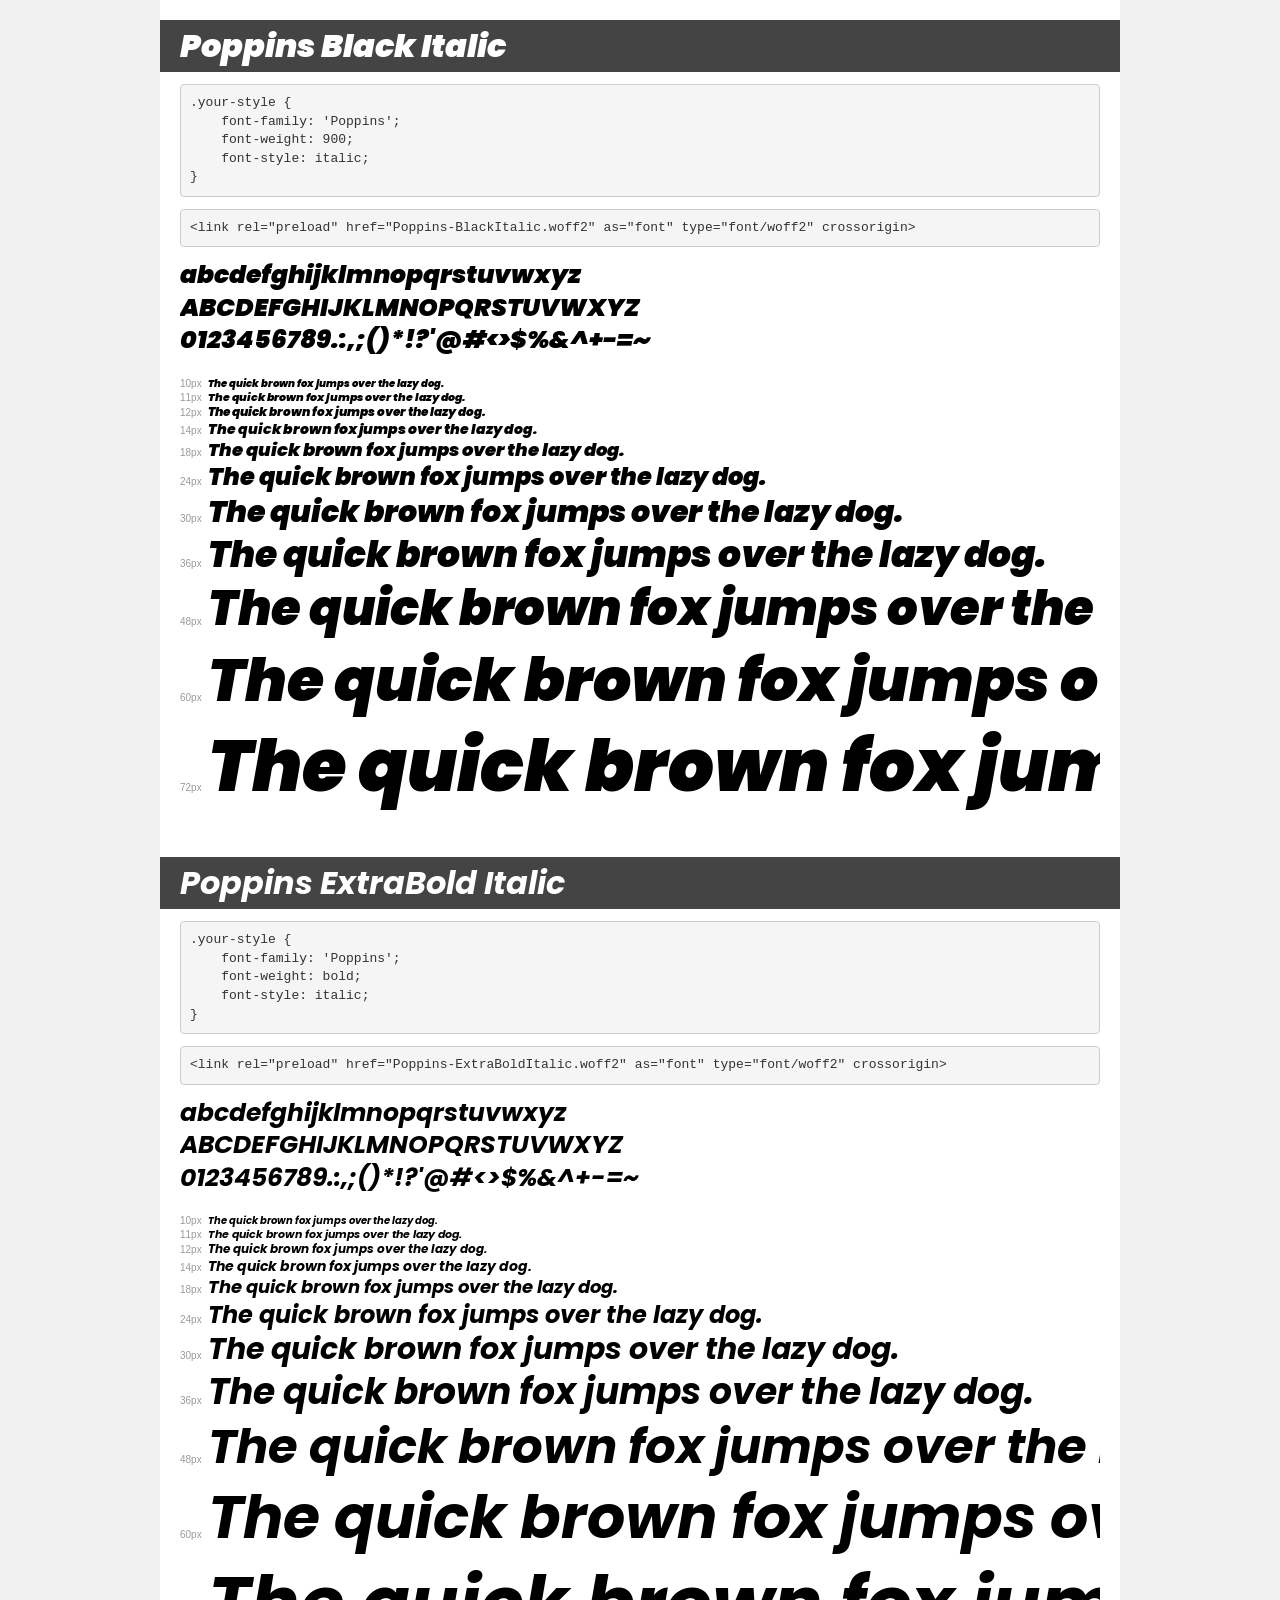
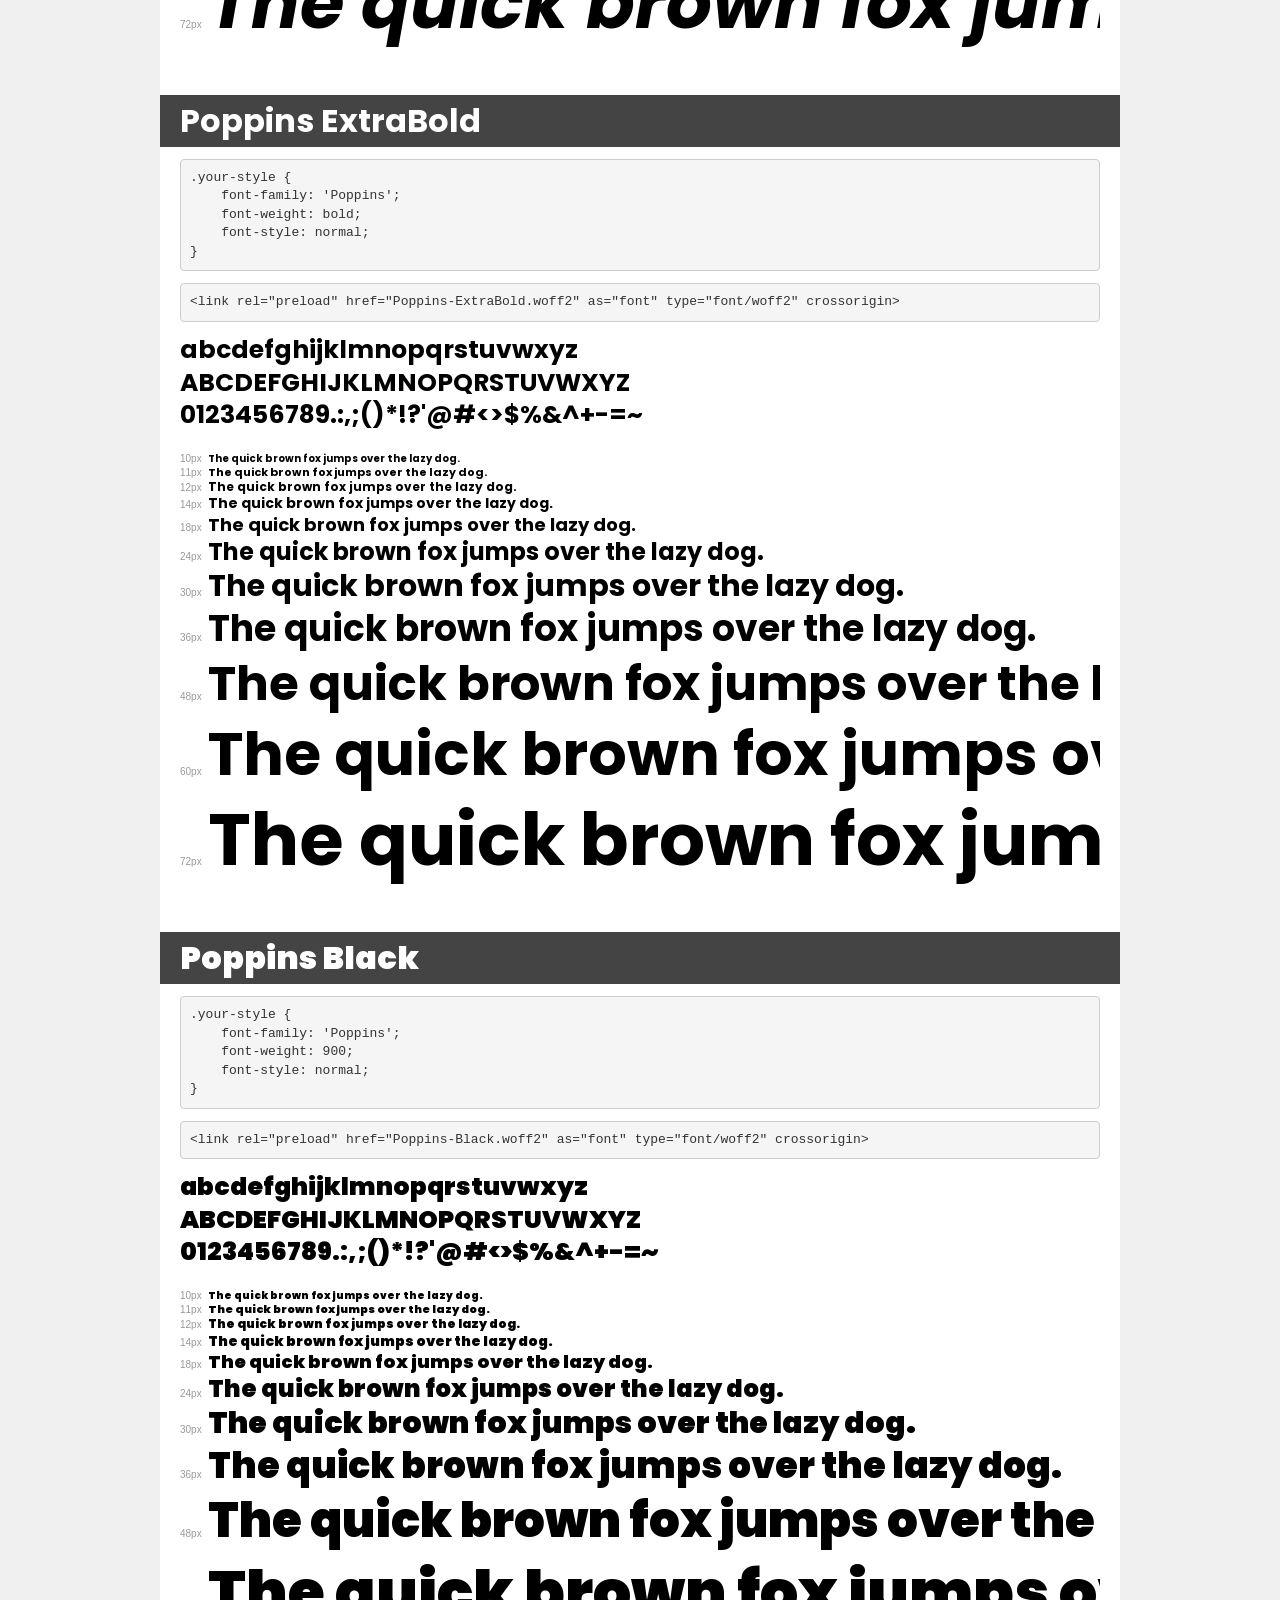
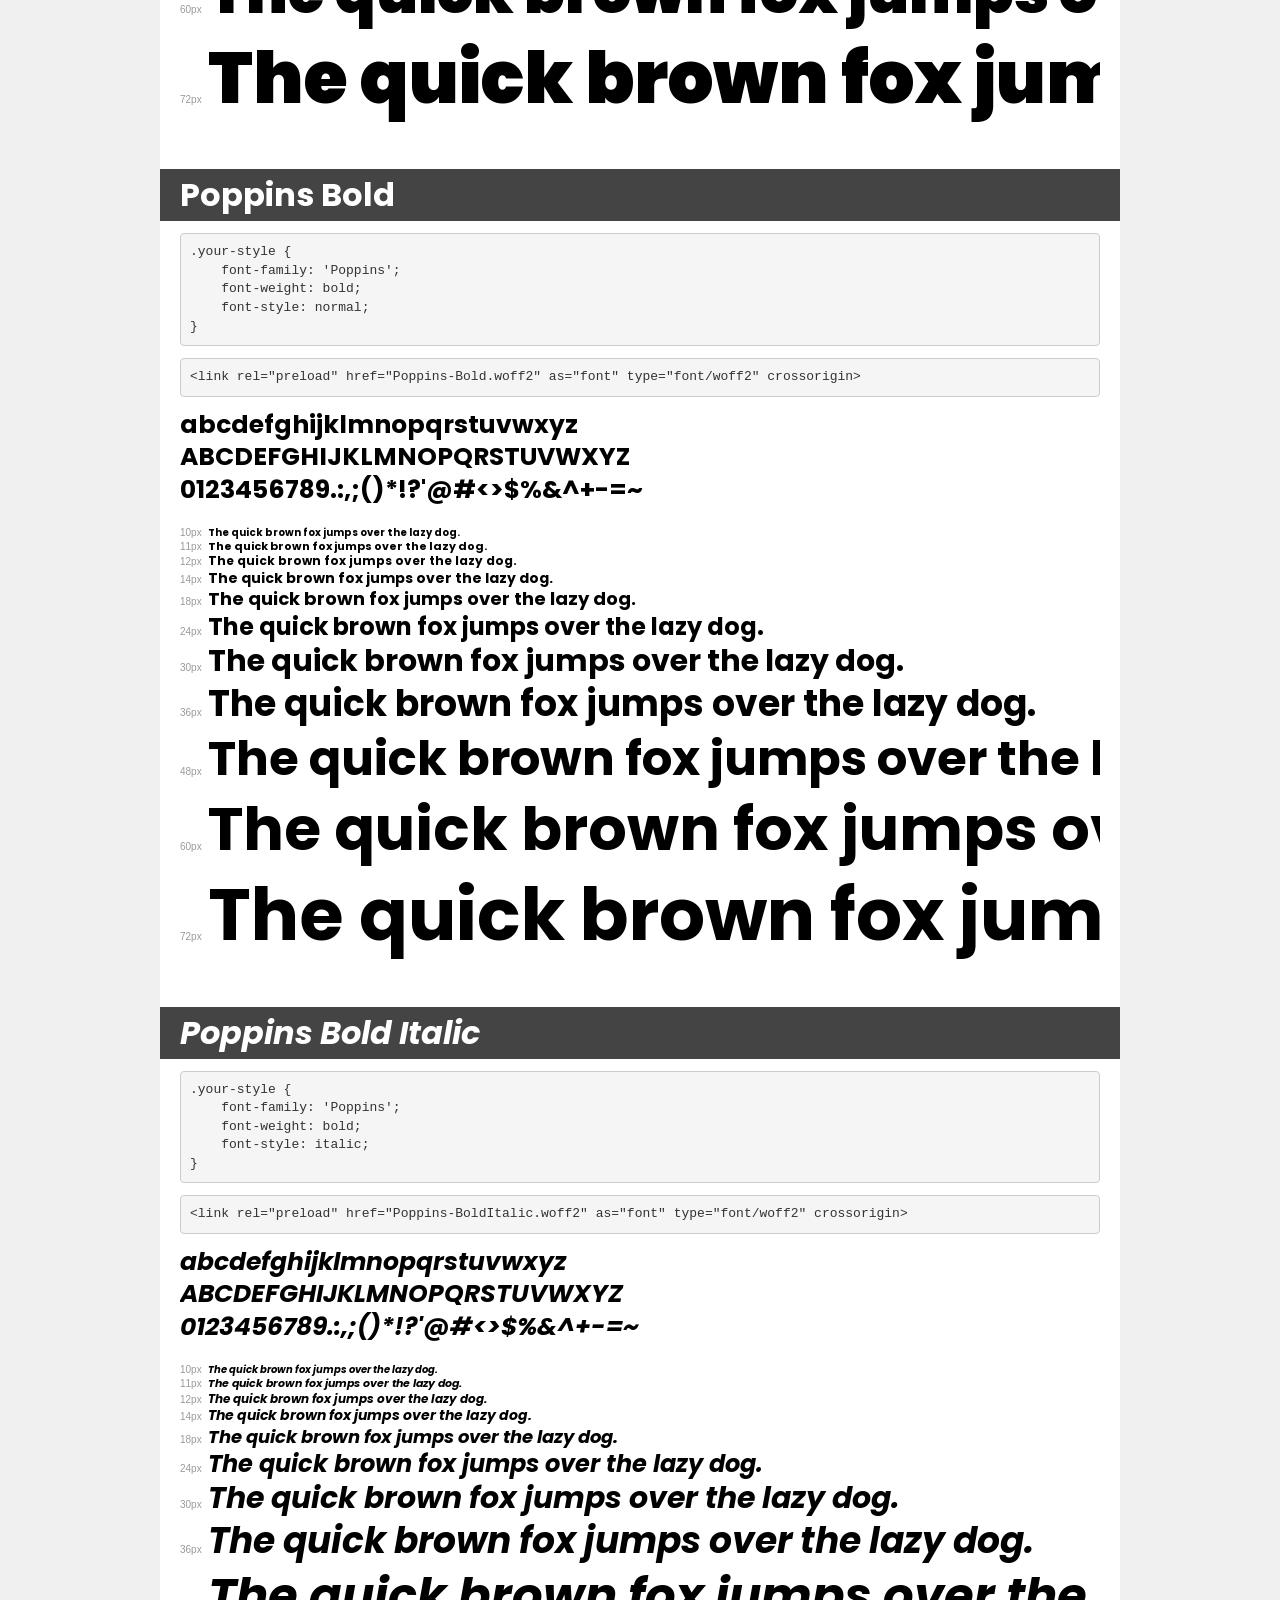
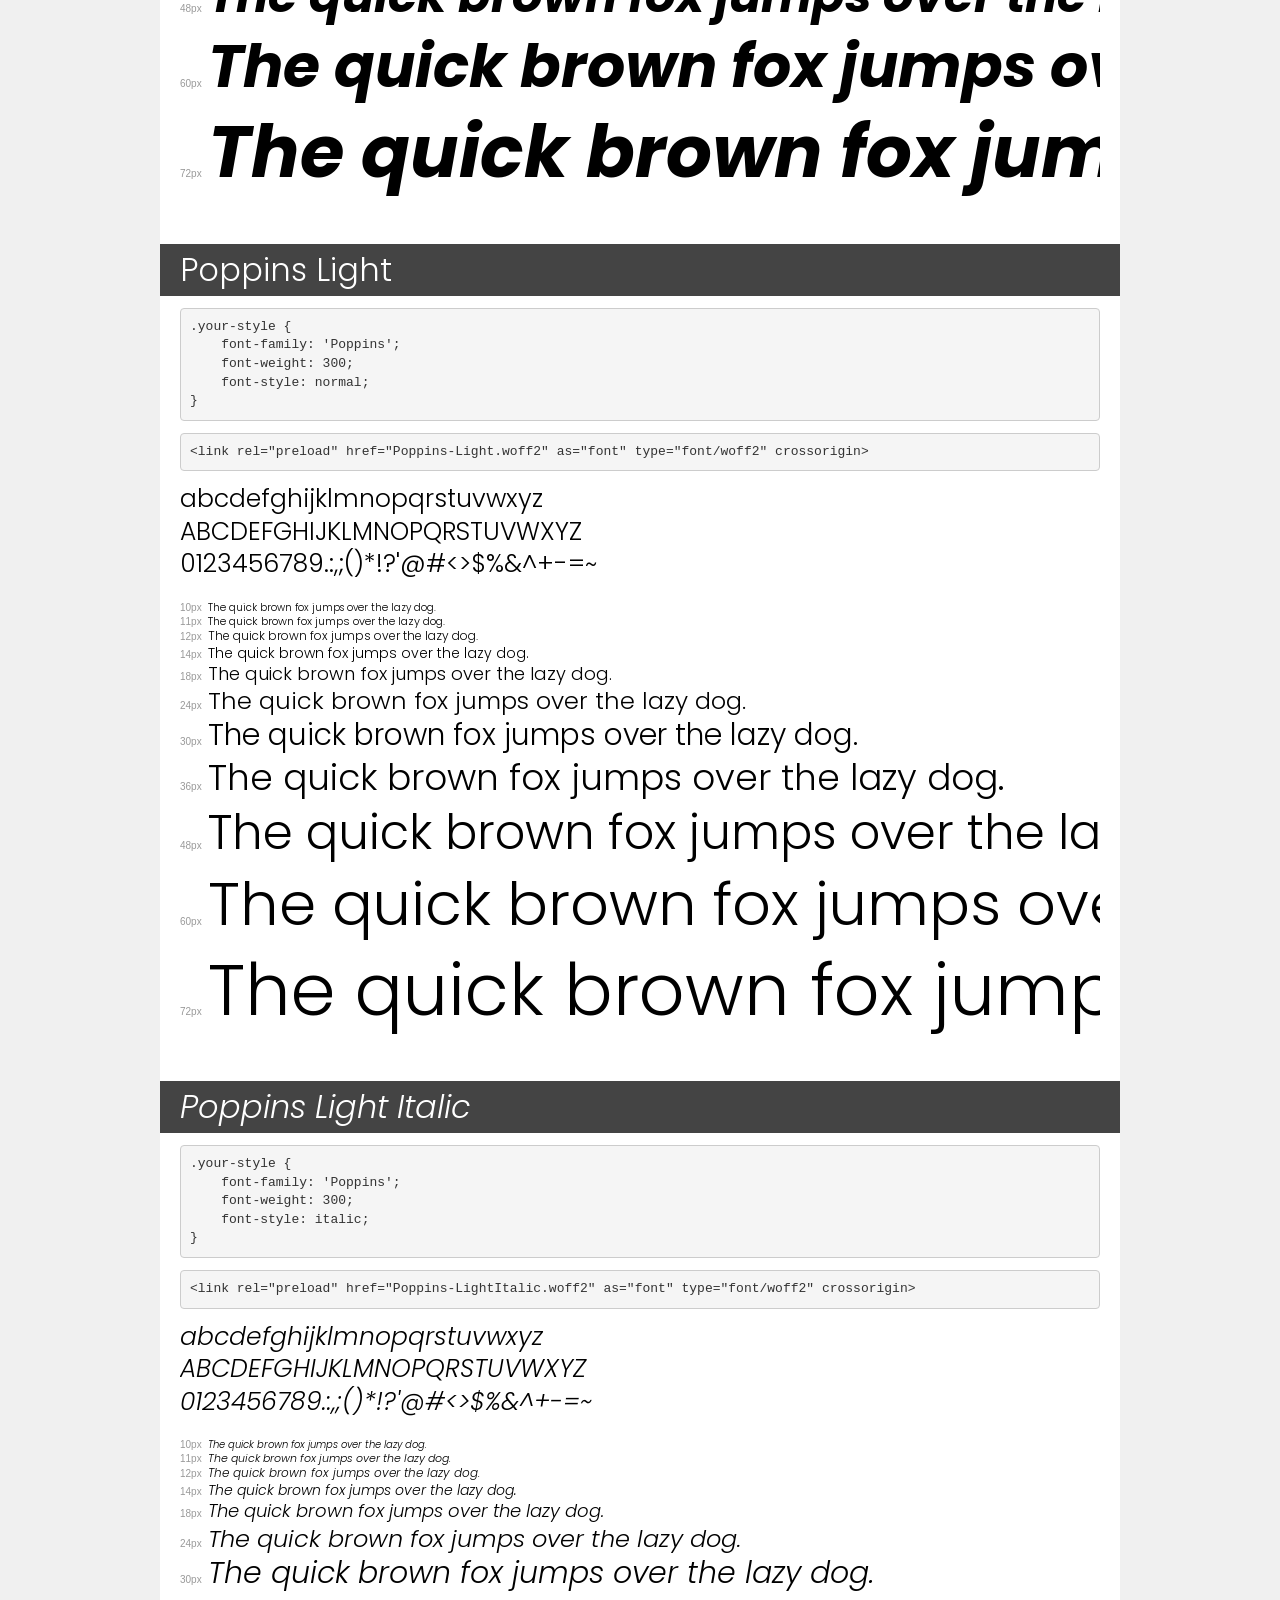
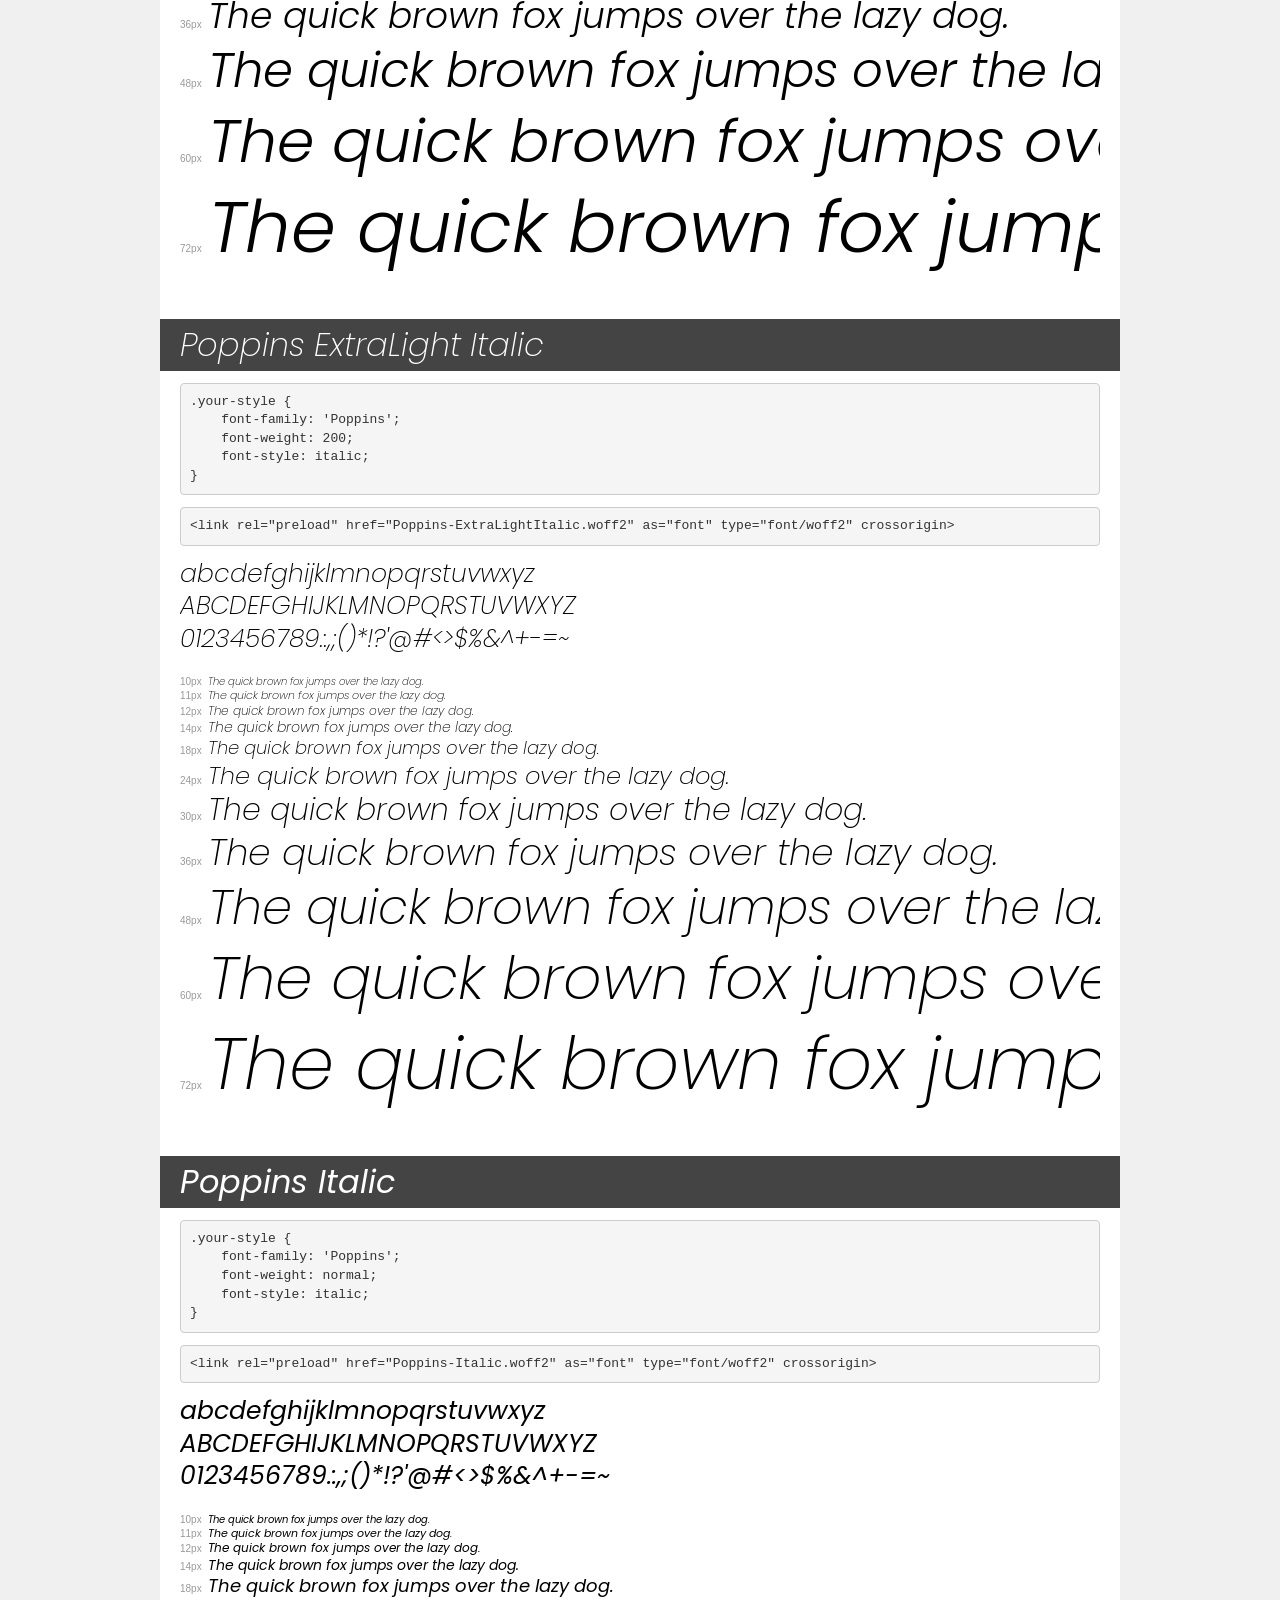
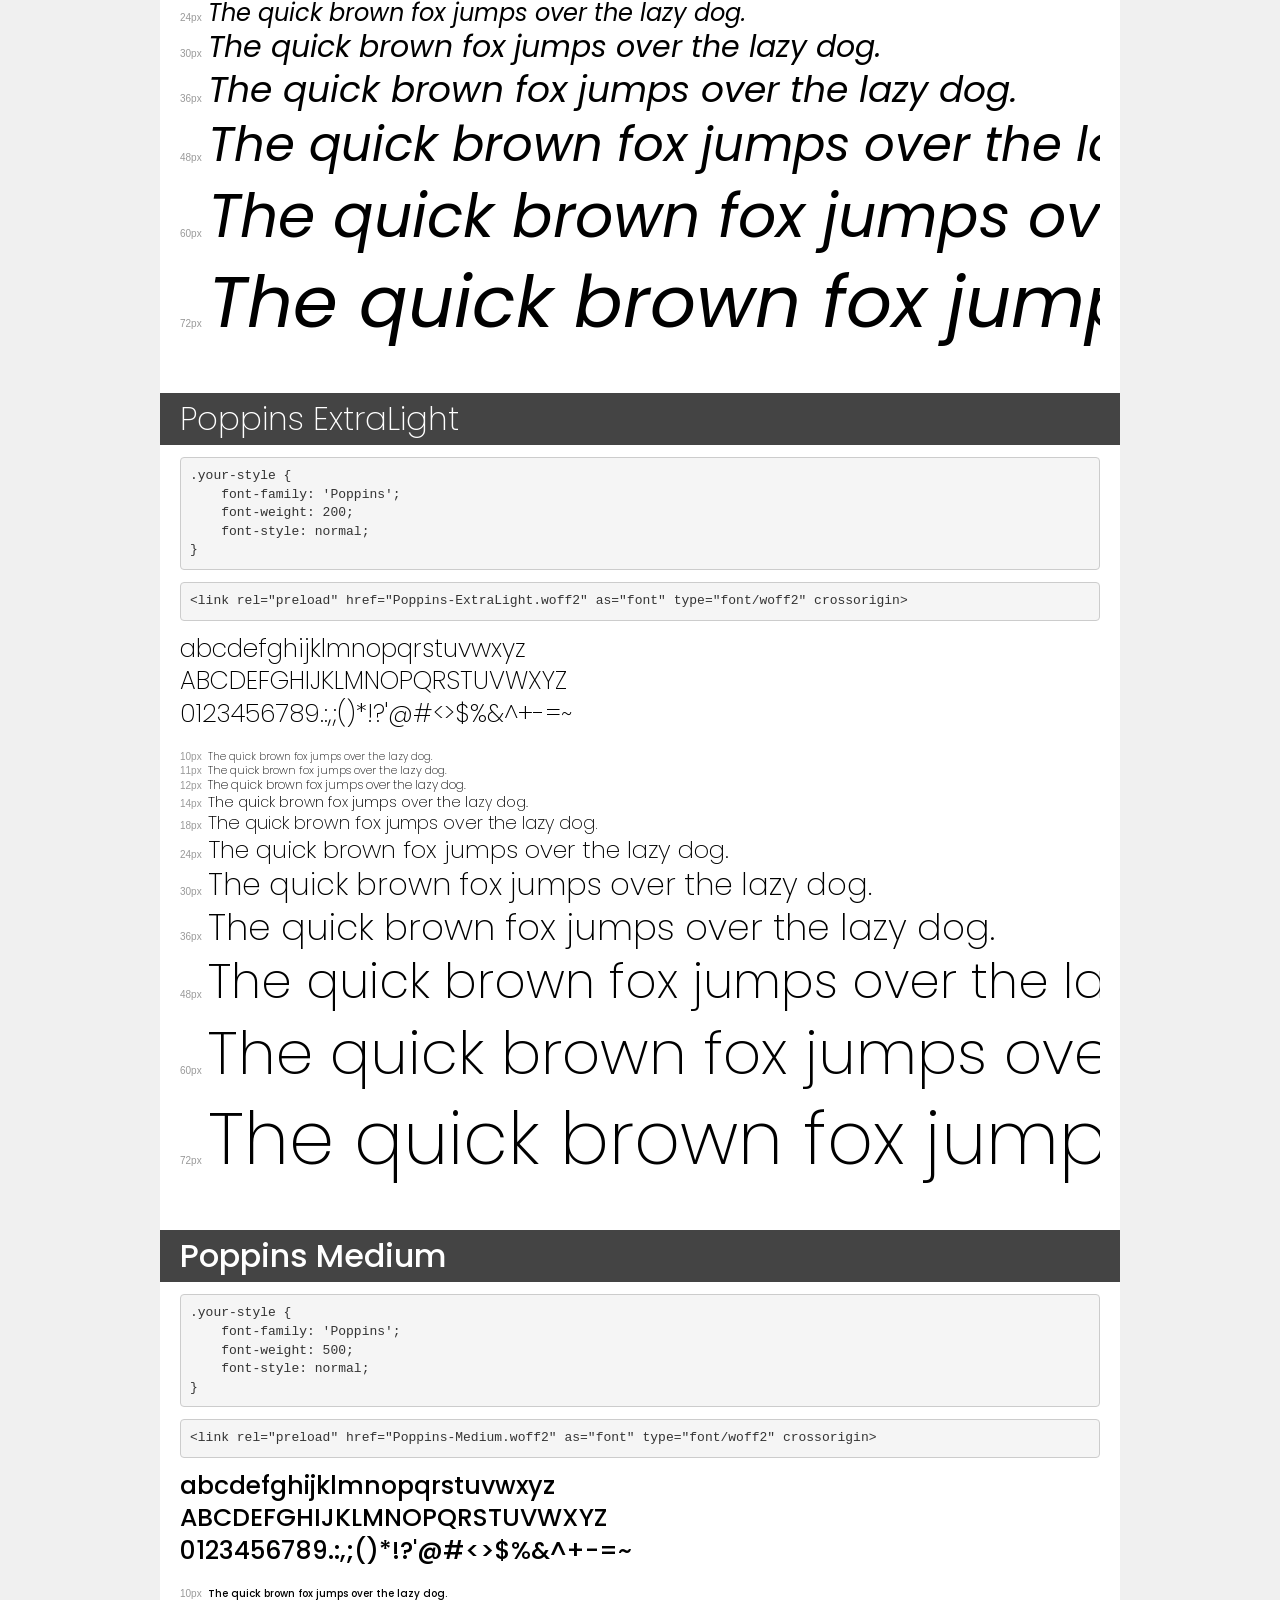
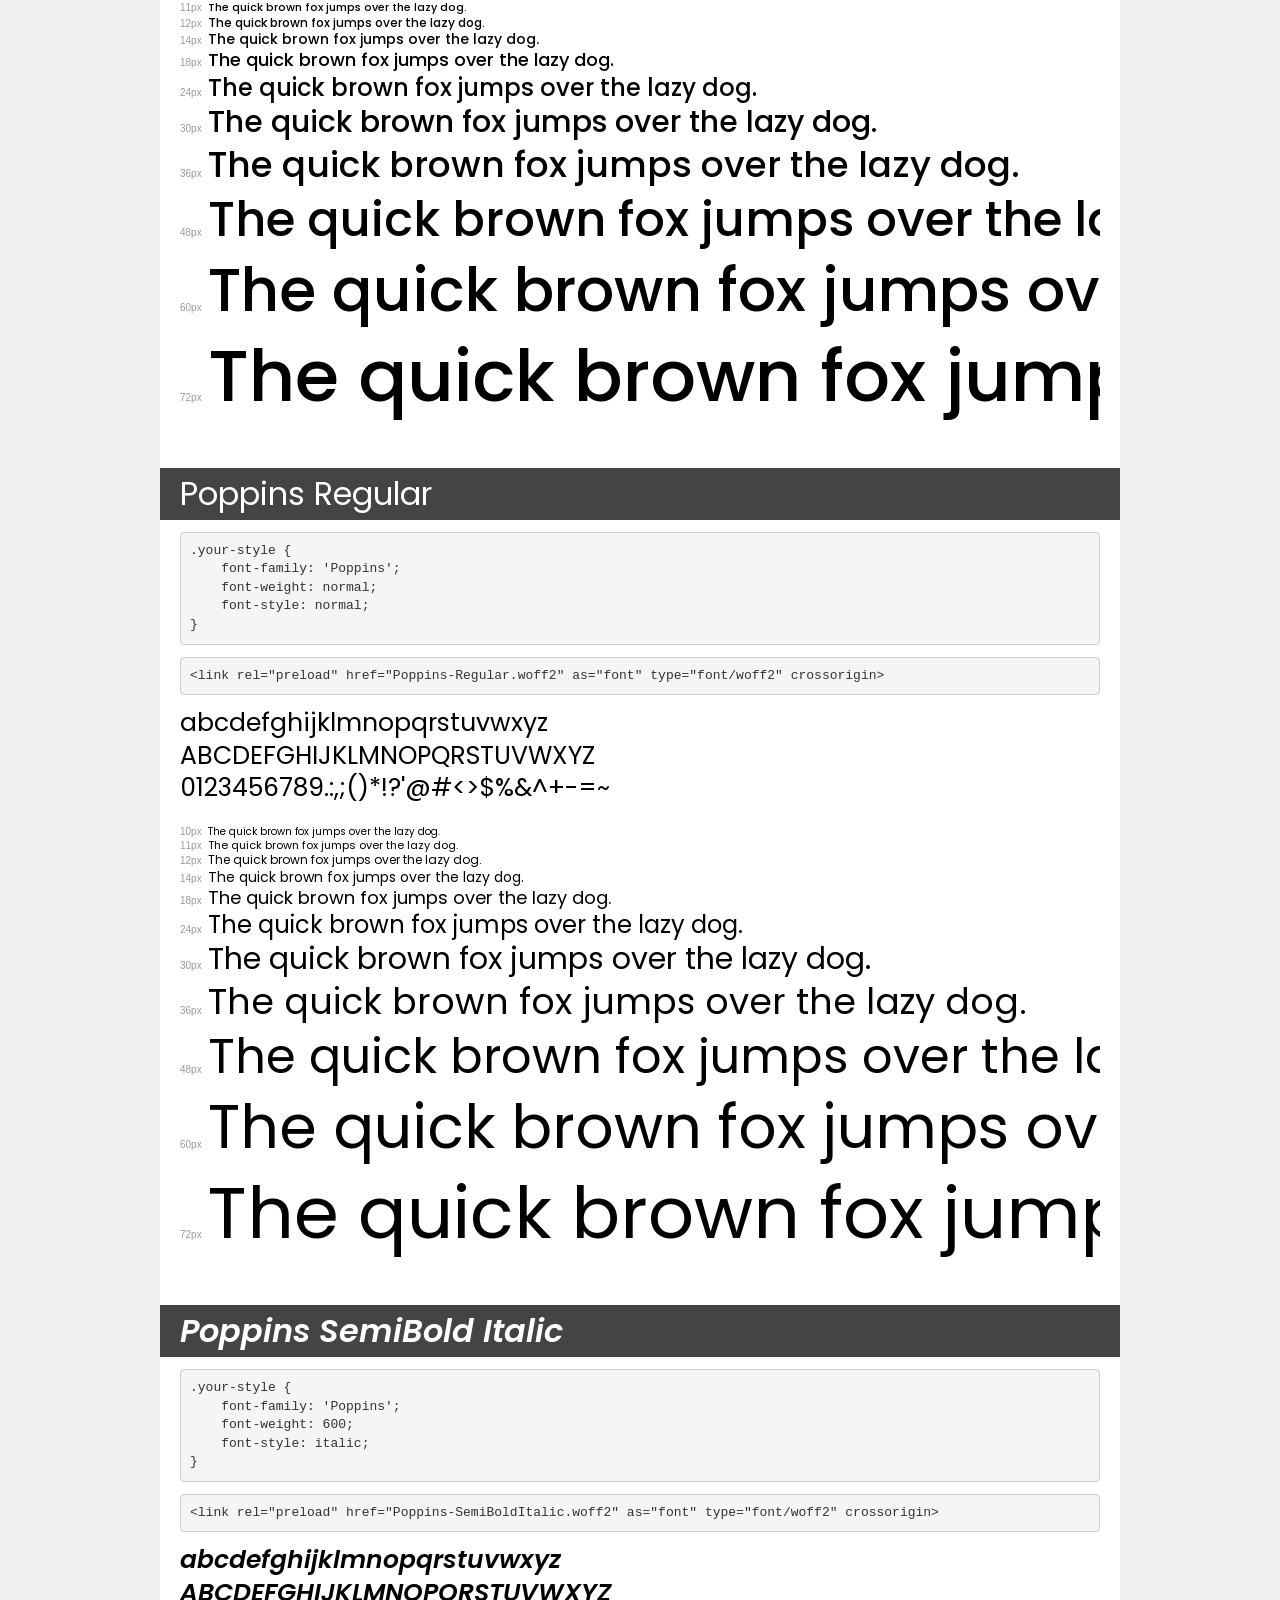
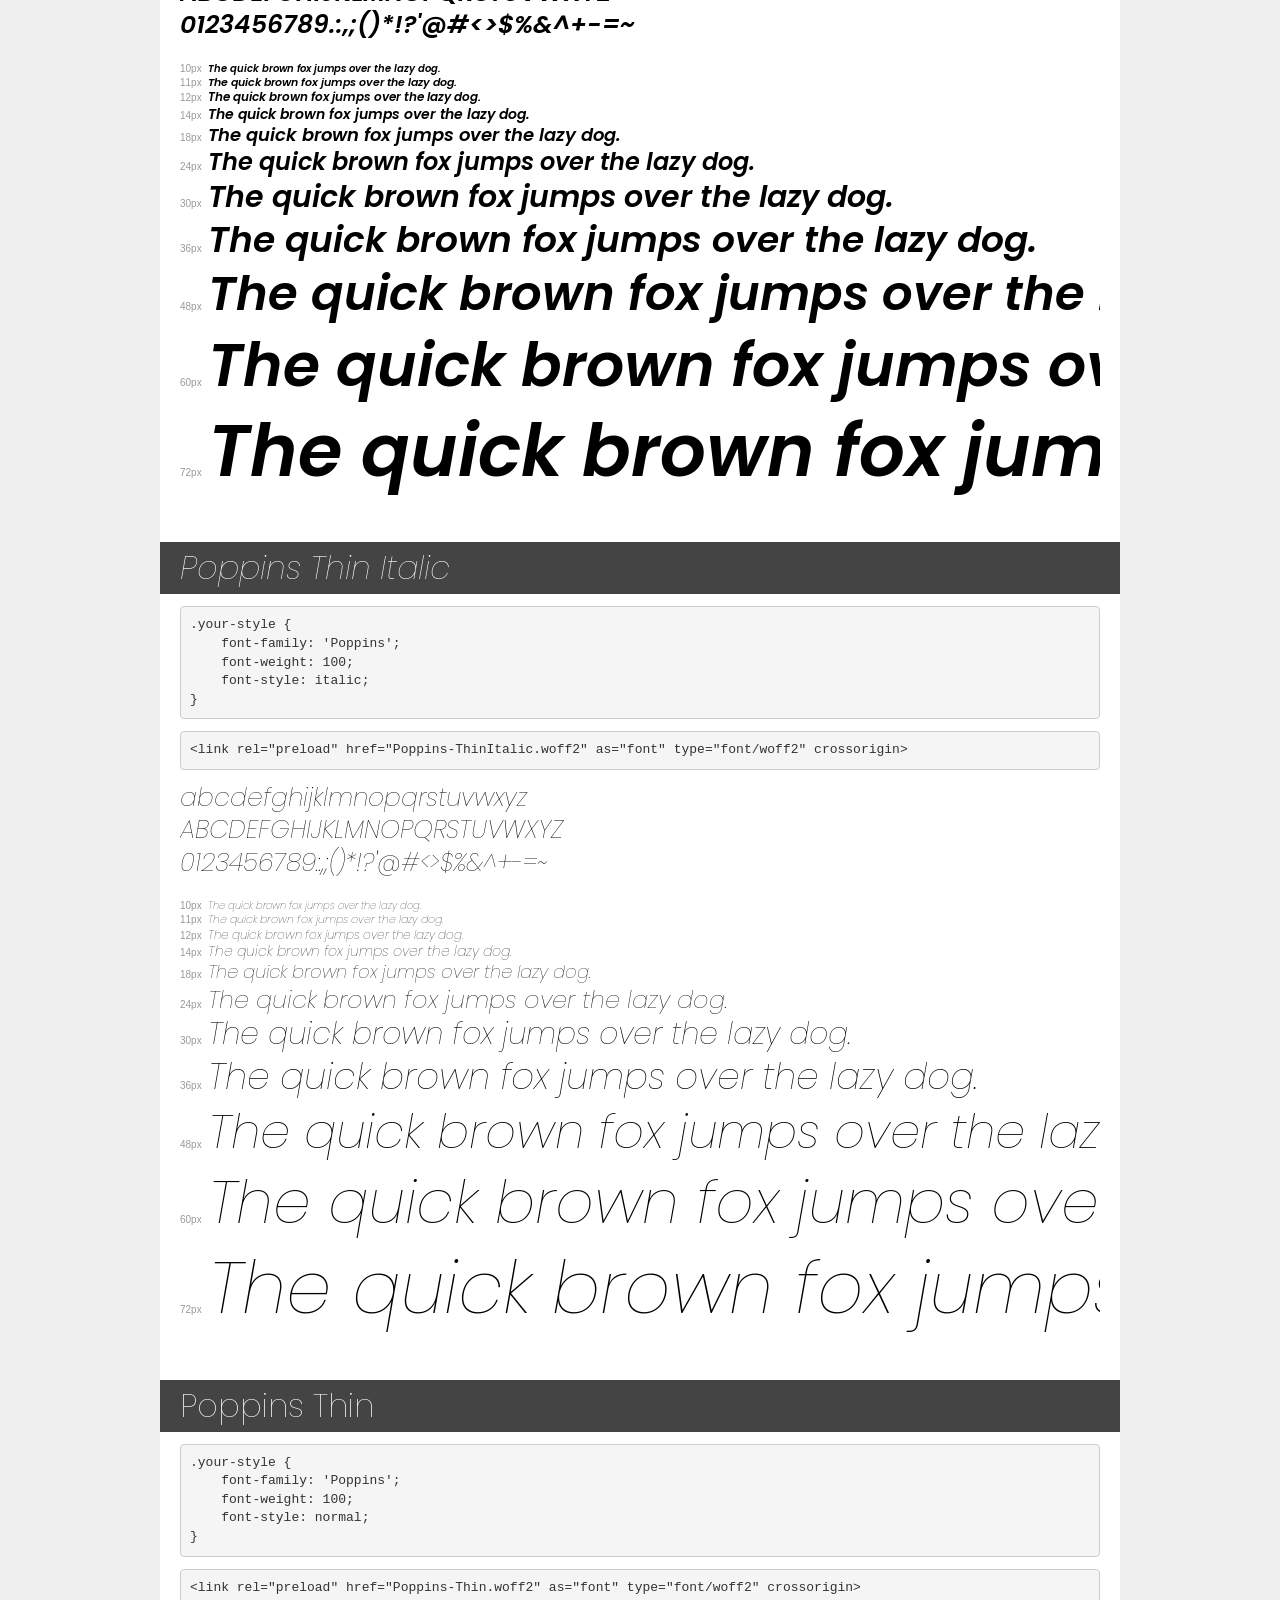
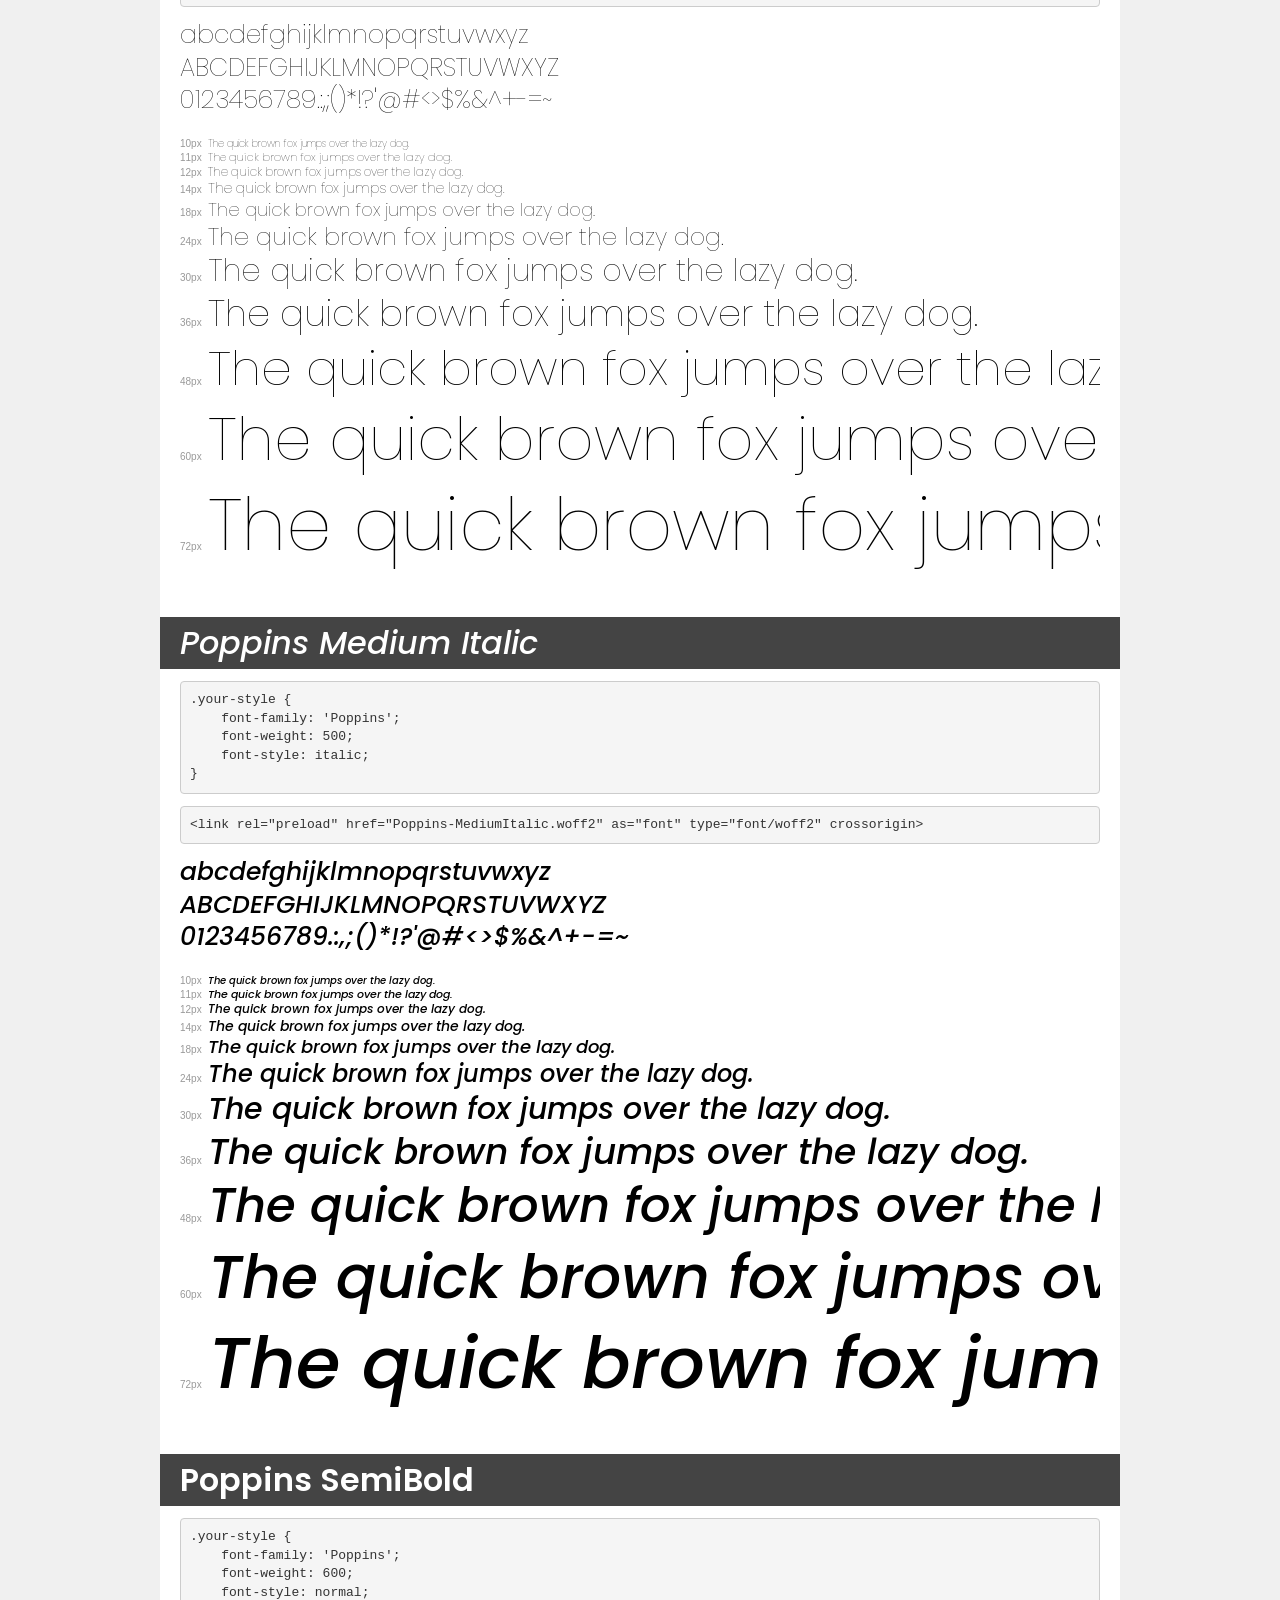
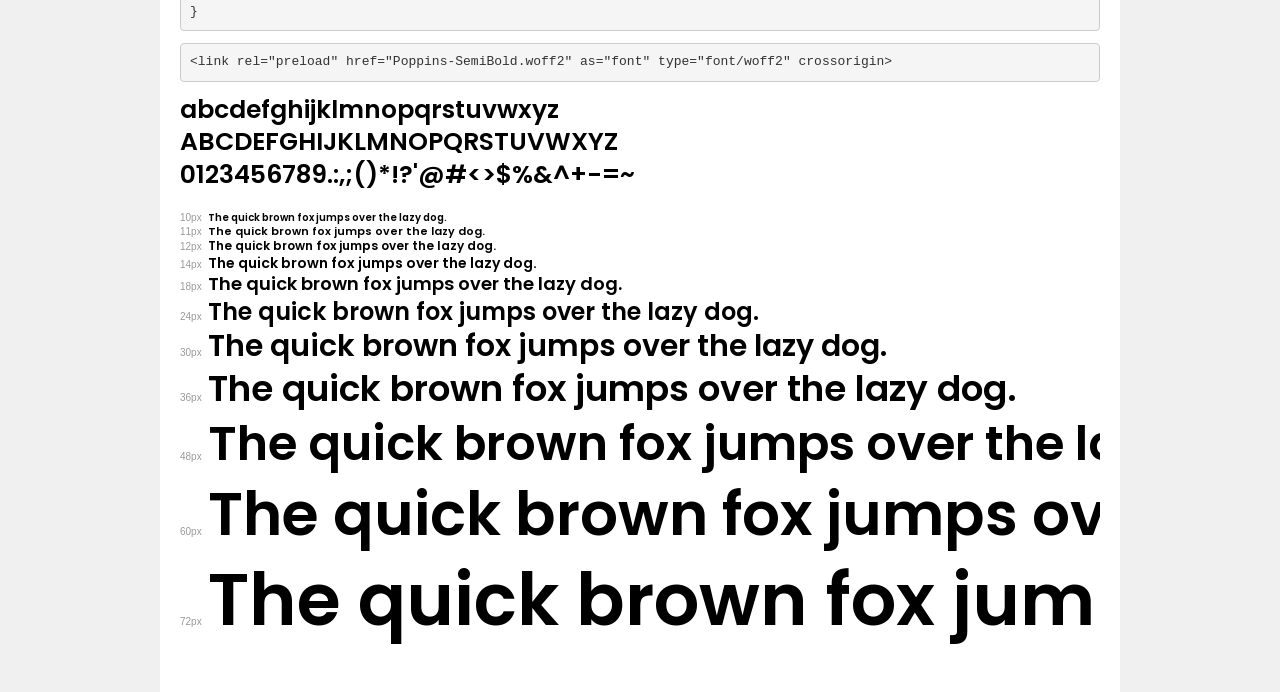
<file: Font/Poppins-Full-Version/Poppins-Full-Version/Web Fonts/Poppins/demo.html>
<!DOCTYPE html>
<html lang="en">
<head>
    <meta charset="utf-8">
    <meta http-equiv="X-UA-Compatible" content="IE=edge">
    <meta name="viewport" content="width=device-width, initial-scale=1">
    <meta name="robots" content="noindex, noarchive">
    <meta name="format-detection" content="telephone=no">
    <title>Transfonter demo</title>
    <link href="stylesheet.css" rel="stylesheet">
    <style>
        /*
        http://meyerweb.com/eric/tools/css/reset/
        v2.0 | 20110126
        License: none (public domain)
        */
        html, body, div, span, applet, object, iframe,
        h1, h2, h3, h4, h5, h6, p, blockquote, pre,
        a, abbr, acronym, address, big, cite, code,
        del, dfn, em, img, ins, kbd, q, s, samp,
        small, strike, strong, sub, sup, tt, var,
        b, u, i, center,
        dl, dt, dd, ol, ul, li,
        fieldset, form, label, legend,
        table, caption, tbody, tfoot, thead, tr, th, td,
        article, aside, canvas, details, embed,
        figure, figcaption, footer, header, hgroup,
        menu, nav, output, ruby, section, summary,
        time, mark, audio, video {
            margin: 0;
            padding: 0;
            border: 0;
            font-size: 100%;
            font: inherit;
            vertical-align: baseline;
        }
        /* HTML5 display-role reset for older browsers */
        article, aside, details, figcaption, figure,
        footer, header, hgroup, menu, nav, section {
            display: block;
        }
        body {
            line-height: 1;
        }
        ol, ul {
            list-style: none;
        }
        blockquote, q {
            quotes: none;
        }
        blockquote:before, blockquote:after,
        q:before, q:after {
            content: '';
            content: none;
        }
        table {
            border-collapse: collapse;
            border-spacing: 0;
        }
        /* demo styles */
        body {
            background: #f0f0f0;
            color: #000;
        }
        .page {
            background: #fff;
            width: 920px;
            margin: 0 auto;
            padding: 20px 20px 0 20px;
            overflow: hidden;
        }
        .font-container {
            overflow-x: auto;
            overflow-y: hidden;
            margin-bottom: 40px;
            line-height: 1.3;
            white-space: nowrap;
            padding-bottom: 5px;
        }
        h1 {
            position: relative;
            background: #444;
            font-size: 32px;
            color: #fff;
            padding: 10px 20px;
            margin: 0 -20px 12px -20px;
        }
        .letters {
            font-size: 25px;
            margin-bottom: 20px;
        }
        .s10:before {
            content: '10px';
        }
        .s11:before {
            content: '11px';
        }
        .s12:before {
            content: '12px';
        }
        .s14:before {
            content: '14px';
        }
        .s18:before {
            content: '18px';
        }
        .s24:before {
            content: '24px';
        }
        .s30:before {
            content: '30px';
        }
        .s36:before {
            content: '36px';
        }
        .s48:before {
            content: '48px';
        }
        .s60:before {
            content: '60px';
        }
        .s72:before {
            content: '72px';
        }
        .s10:before, .s11:before, .s12:before, .s14:before,
        .s18:before, .s24:before, .s30:before, .s36:before,
        .s48:before, .s60:before, .s72:before {
            font-family: Arial, sans-serif;
            font-size: 10px;
            font-weight: normal;
            font-style: normal;
            color: #999;
            padding-right: 6px;
        }
        pre {
            display: block;
            padding: 9px;
            margin: 0 0 12px;
            font-family: Monaco, Menlo, Consolas, "Courier New", monospace;
            font-size: 13px;
            line-height: 1.428571429;
            color: #333;
            font-weight: normal;
            font-style: normal;
            background-color: #f5f5f5;
            border: 1px solid #ccc;
            overflow-x: auto;
            border-radius: 4px;
        }
        /* responsive */
        @media (max-width: 959px) {
            .page {
                width: auto;
                margin: 0;
            }
        }
    </style>
</head>
<body>
<div class="page">
    <div class="demo">
        <h1 style="font-family: 'Poppins'; font-weight: 900; font-style: italic;">Poppins Black Italic</h1>
        <pre title="Usage">.your-style {
    font-family: 'Poppins';
    font-weight: 900;
    font-style: italic;
}</pre>
        <pre title="Preload (optional)">
&lt;link rel=&quot;preload&quot; href=&quot;Poppins-BlackItalic.woff2&quot; as=&quot;font&quot; type=&quot;font/woff2&quot; crossorigin&gt;</pre>
        <div class="font-container" style="font-family: 'Poppins'; font-weight: 900; font-style: italic;">
            <p class="letters">
                abcdefghijklmnopqrstuvwxyz<br>
ABCDEFGHIJKLMNOPQRSTUVWXYZ<br>
                0123456789.:,;()*!?'@#&lt;&gt;$%&^+-=~
            </p>
            <p class="s10" style="font-size: 10px;">The quick brown fox jumps over the lazy dog.</p>
            <p class="s11" style="font-size: 11px;">The quick brown fox jumps over the lazy dog.</p>
            <p class="s12" style="font-size: 12px;">The quick brown fox jumps over the lazy dog.</p>
            <p class="s14" style="font-size: 14px;">The quick brown fox jumps over the lazy dog.</p>
            <p class="s18" style="font-size: 18px;">The quick brown fox jumps over the lazy dog.</p>
            <p class="s24" style="font-size: 24px;">The quick brown fox jumps over the lazy dog.</p>
            <p class="s30" style="font-size: 30px;">The quick brown fox jumps over the lazy dog.</p>
            <p class="s36" style="font-size: 36px;">The quick brown fox jumps over the lazy dog.</p>
            <p class="s48" style="font-size: 48px;">The quick brown fox jumps over the lazy dog.</p>
            <p class="s60" style="font-size: 60px;">The quick brown fox jumps over the lazy dog.</p>
            <p class="s72" style="font-size: 72px;">The quick brown fox jumps over the lazy dog.</p>
        </div>
    </div>

    <div class="demo">
        <h1 style="font-family: 'Poppins'; font-weight: bold; font-style: italic;">Poppins ExtraBold Italic</h1>
        <pre title="Usage">.your-style {
    font-family: 'Poppins';
    font-weight: bold;
    font-style: italic;
}</pre>
        <pre title="Preload (optional)">
&lt;link rel=&quot;preload&quot; href=&quot;Poppins-ExtraBoldItalic.woff2&quot; as=&quot;font&quot; type=&quot;font/woff2&quot; crossorigin&gt;</pre>
        <div class="font-container" style="font-family: 'Poppins'; font-weight: bold; font-style: italic;">
            <p class="letters">
                abcdefghijklmnopqrstuvwxyz<br>
ABCDEFGHIJKLMNOPQRSTUVWXYZ<br>
                0123456789.:,;()*!?'@#&lt;&gt;$%&^+-=~
            </p>
            <p class="s10" style="font-size: 10px;">The quick brown fox jumps over the lazy dog.</p>
            <p class="s11" style="font-size: 11px;">The quick brown fox jumps over the lazy dog.</p>
            <p class="s12" style="font-size: 12px;">The quick brown fox jumps over the lazy dog.</p>
            <p class="s14" style="font-size: 14px;">The quick brown fox jumps over the lazy dog.</p>
            <p class="s18" style="font-size: 18px;">The quick brown fox jumps over the lazy dog.</p>
            <p class="s24" style="font-size: 24px;">The quick brown fox jumps over the lazy dog.</p>
            <p class="s30" style="font-size: 30px;">The quick brown fox jumps over the lazy dog.</p>
            <p class="s36" style="font-size: 36px;">The quick brown fox jumps over the lazy dog.</p>
            <p class="s48" style="font-size: 48px;">The quick brown fox jumps over the lazy dog.</p>
            <p class="s60" style="font-size: 60px;">The quick brown fox jumps over the lazy dog.</p>
            <p class="s72" style="font-size: 72px;">The quick brown fox jumps over the lazy dog.</p>
        </div>
    </div>

    <div class="demo">
        <h1 style="font-family: 'Poppins'; font-weight: bold; font-style: normal;">Poppins ExtraBold</h1>
        <pre title="Usage">.your-style {
    font-family: 'Poppins';
    font-weight: bold;
    font-style: normal;
}</pre>
        <pre title="Preload (optional)">
&lt;link rel=&quot;preload&quot; href=&quot;Poppins-ExtraBold.woff2&quot; as=&quot;font&quot; type=&quot;font/woff2&quot; crossorigin&gt;</pre>
        <div class="font-container" style="font-family: 'Poppins'; font-weight: bold; font-style: normal;">
            <p class="letters">
                abcdefghijklmnopqrstuvwxyz<br>
ABCDEFGHIJKLMNOPQRSTUVWXYZ<br>
                0123456789.:,;()*!?'@#&lt;&gt;$%&^+-=~
            </p>
            <p class="s10" style="font-size: 10px;">The quick brown fox jumps over the lazy dog.</p>
            <p class="s11" style="font-size: 11px;">The quick brown fox jumps over the lazy dog.</p>
            <p class="s12" style="font-size: 12px;">The quick brown fox jumps over the lazy dog.</p>
            <p class="s14" style="font-size: 14px;">The quick brown fox jumps over the lazy dog.</p>
            <p class="s18" style="font-size: 18px;">The quick brown fox jumps over the lazy dog.</p>
            <p class="s24" style="font-size: 24px;">The quick brown fox jumps over the lazy dog.</p>
            <p class="s30" style="font-size: 30px;">The quick brown fox jumps over the lazy dog.</p>
            <p class="s36" style="font-size: 36px;">The quick brown fox jumps over the lazy dog.</p>
            <p class="s48" style="font-size: 48px;">The quick brown fox jumps over the lazy dog.</p>
            <p class="s60" style="font-size: 60px;">The quick brown fox jumps over the lazy dog.</p>
            <p class="s72" style="font-size: 72px;">The quick brown fox jumps over the lazy dog.</p>
        </div>
    </div>

    <div class="demo">
        <h1 style="font-family: 'Poppins'; font-weight: 900; font-style: normal;">Poppins Black</h1>
        <pre title="Usage">.your-style {
    font-family: 'Poppins';
    font-weight: 900;
    font-style: normal;
}</pre>
        <pre title="Preload (optional)">
&lt;link rel=&quot;preload&quot; href=&quot;Poppins-Black.woff2&quot; as=&quot;font&quot; type=&quot;font/woff2&quot; crossorigin&gt;</pre>
        <div class="font-container" style="font-family: 'Poppins'; font-weight: 900; font-style: normal;">
            <p class="letters">
                abcdefghijklmnopqrstuvwxyz<br>
ABCDEFGHIJKLMNOPQRSTUVWXYZ<br>
                0123456789.:,;()*!?'@#&lt;&gt;$%&^+-=~
            </p>
            <p class="s10" style="font-size: 10px;">The quick brown fox jumps over the lazy dog.</p>
            <p class="s11" style="font-size: 11px;">The quick brown fox jumps over the lazy dog.</p>
            <p class="s12" style="font-size: 12px;">The quick brown fox jumps over the lazy dog.</p>
            <p class="s14" style="font-size: 14px;">The quick brown fox jumps over the lazy dog.</p>
            <p class="s18" style="font-size: 18px;">The quick brown fox jumps over the lazy dog.</p>
            <p class="s24" style="font-size: 24px;">The quick brown fox jumps over the lazy dog.</p>
            <p class="s30" style="font-size: 30px;">The quick brown fox jumps over the lazy dog.</p>
            <p class="s36" style="font-size: 36px;">The quick brown fox jumps over the lazy dog.</p>
            <p class="s48" style="font-size: 48px;">The quick brown fox jumps over the lazy dog.</p>
            <p class="s60" style="font-size: 60px;">The quick brown fox jumps over the lazy dog.</p>
            <p class="s72" style="font-size: 72px;">The quick brown fox jumps over the lazy dog.</p>
        </div>
    </div>

    <div class="demo">
        <h1 style="font-family: 'Poppins'; font-weight: bold; font-style: normal;">Poppins Bold</h1>
        <pre title="Usage">.your-style {
    font-family: 'Poppins';
    font-weight: bold;
    font-style: normal;
}</pre>
        <pre title="Preload (optional)">
&lt;link rel=&quot;preload&quot; href=&quot;Poppins-Bold.woff2&quot; as=&quot;font&quot; type=&quot;font/woff2&quot; crossorigin&gt;</pre>
        <div class="font-container" style="font-family: 'Poppins'; font-weight: bold; font-style: normal;">
            <p class="letters">
                abcdefghijklmnopqrstuvwxyz<br>
ABCDEFGHIJKLMNOPQRSTUVWXYZ<br>
                0123456789.:,;()*!?'@#&lt;&gt;$%&^+-=~
            </p>
            <p class="s10" style="font-size: 10px;">The quick brown fox jumps over the lazy dog.</p>
            <p class="s11" style="font-size: 11px;">The quick brown fox jumps over the lazy dog.</p>
            <p class="s12" style="font-size: 12px;">The quick brown fox jumps over the lazy dog.</p>
            <p class="s14" style="font-size: 14px;">The quick brown fox jumps over the lazy dog.</p>
            <p class="s18" style="font-size: 18px;">The quick brown fox jumps over the lazy dog.</p>
            <p class="s24" style="font-size: 24px;">The quick brown fox jumps over the lazy dog.</p>
            <p class="s30" style="font-size: 30px;">The quick brown fox jumps over the lazy dog.</p>
            <p class="s36" style="font-size: 36px;">The quick brown fox jumps over the lazy dog.</p>
            <p class="s48" style="font-size: 48px;">The quick brown fox jumps over the lazy dog.</p>
            <p class="s60" style="font-size: 60px;">The quick brown fox jumps over the lazy dog.</p>
            <p class="s72" style="font-size: 72px;">The quick brown fox jumps over the lazy dog.</p>
        </div>
    </div>

    <div class="demo">
        <h1 style="font-family: 'Poppins'; font-weight: bold; font-style: italic;">Poppins Bold Italic</h1>
        <pre title="Usage">.your-style {
    font-family: 'Poppins';
    font-weight: bold;
    font-style: italic;
}</pre>
        <pre title="Preload (optional)">
&lt;link rel=&quot;preload&quot; href=&quot;Poppins-BoldItalic.woff2&quot; as=&quot;font&quot; type=&quot;font/woff2&quot; crossorigin&gt;</pre>
        <div class="font-container" style="font-family: 'Poppins'; font-weight: bold; font-style: italic;">
            <p class="letters">
                abcdefghijklmnopqrstuvwxyz<br>
ABCDEFGHIJKLMNOPQRSTUVWXYZ<br>
                0123456789.:,;()*!?'@#&lt;&gt;$%&^+-=~
            </p>
            <p class="s10" style="font-size: 10px;">The quick brown fox jumps over the lazy dog.</p>
            <p class="s11" style="font-size: 11px;">The quick brown fox jumps over the lazy dog.</p>
            <p class="s12" style="font-size: 12px;">The quick brown fox jumps over the lazy dog.</p>
            <p class="s14" style="font-size: 14px;">The quick brown fox jumps over the lazy dog.</p>
            <p class="s18" style="font-size: 18px;">The quick brown fox jumps over the lazy dog.</p>
            <p class="s24" style="font-size: 24px;">The quick brown fox jumps over the lazy dog.</p>
            <p class="s30" style="font-size: 30px;">The quick brown fox jumps over the lazy dog.</p>
            <p class="s36" style="font-size: 36px;">The quick brown fox jumps over the lazy dog.</p>
            <p class="s48" style="font-size: 48px;">The quick brown fox jumps over the lazy dog.</p>
            <p class="s60" style="font-size: 60px;">The quick brown fox jumps over the lazy dog.</p>
            <p class="s72" style="font-size: 72px;">The quick brown fox jumps over the lazy dog.</p>
        </div>
    </div>

    <div class="demo">
        <h1 style="font-family: 'Poppins'; font-weight: 300; font-style: normal;">Poppins Light</h1>
        <pre title="Usage">.your-style {
    font-family: 'Poppins';
    font-weight: 300;
    font-style: normal;
}</pre>
        <pre title="Preload (optional)">
&lt;link rel=&quot;preload&quot; href=&quot;Poppins-Light.woff2&quot; as=&quot;font&quot; type=&quot;font/woff2&quot; crossorigin&gt;</pre>
        <div class="font-container" style="font-family: 'Poppins'; font-weight: 300; font-style: normal;">
            <p class="letters">
                abcdefghijklmnopqrstuvwxyz<br>
ABCDEFGHIJKLMNOPQRSTUVWXYZ<br>
                0123456789.:,;()*!?'@#&lt;&gt;$%&^+-=~
            </p>
            <p class="s10" style="font-size: 10px;">The quick brown fox jumps over the lazy dog.</p>
            <p class="s11" style="font-size: 11px;">The quick brown fox jumps over the lazy dog.</p>
            <p class="s12" style="font-size: 12px;">The quick brown fox jumps over the lazy dog.</p>
            <p class="s14" style="font-size: 14px;">The quick brown fox jumps over the lazy dog.</p>
            <p class="s18" style="font-size: 18px;">The quick brown fox jumps over the lazy dog.</p>
            <p class="s24" style="font-size: 24px;">The quick brown fox jumps over the lazy dog.</p>
            <p class="s30" style="font-size: 30px;">The quick brown fox jumps over the lazy dog.</p>
            <p class="s36" style="font-size: 36px;">The quick brown fox jumps over the lazy dog.</p>
            <p class="s48" style="font-size: 48px;">The quick brown fox jumps over the lazy dog.</p>
            <p class="s60" style="font-size: 60px;">The quick brown fox jumps over the lazy dog.</p>
            <p class="s72" style="font-size: 72px;">The quick brown fox jumps over the lazy dog.</p>
        </div>
    </div>

    <div class="demo">
        <h1 style="font-family: 'Poppins'; font-weight: 300; font-style: italic;">Poppins Light Italic</h1>
        <pre title="Usage">.your-style {
    font-family: 'Poppins';
    font-weight: 300;
    font-style: italic;
}</pre>
        <pre title="Preload (optional)">
&lt;link rel=&quot;preload&quot; href=&quot;Poppins-LightItalic.woff2&quot; as=&quot;font&quot; type=&quot;font/woff2&quot; crossorigin&gt;</pre>
        <div class="font-container" style="font-family: 'Poppins'; font-weight: 300; font-style: italic;">
            <p class="letters">
                abcdefghijklmnopqrstuvwxyz<br>
ABCDEFGHIJKLMNOPQRSTUVWXYZ<br>
                0123456789.:,;()*!?'@#&lt;&gt;$%&^+-=~
            </p>
            <p class="s10" style="font-size: 10px;">The quick brown fox jumps over the lazy dog.</p>
            <p class="s11" style="font-size: 11px;">The quick brown fox jumps over the lazy dog.</p>
            <p class="s12" style="font-size: 12px;">The quick brown fox jumps over the lazy dog.</p>
            <p class="s14" style="font-size: 14px;">The quick brown fox jumps over the lazy dog.</p>
            <p class="s18" style="font-size: 18px;">The quick brown fox jumps over the lazy dog.</p>
            <p class="s24" style="font-size: 24px;">The quick brown fox jumps over the lazy dog.</p>
            <p class="s30" style="font-size: 30px;">The quick brown fox jumps over the lazy dog.</p>
            <p class="s36" style="font-size: 36px;">The quick brown fox jumps over the lazy dog.</p>
            <p class="s48" style="font-size: 48px;">The quick brown fox jumps over the lazy dog.</p>
            <p class="s60" style="font-size: 60px;">The quick brown fox jumps over the lazy dog.</p>
            <p class="s72" style="font-size: 72px;">The quick brown fox jumps over the lazy dog.</p>
        </div>
    </div>

    <div class="demo">
        <h1 style="font-family: 'Poppins'; font-weight: 200; font-style: italic;">Poppins ExtraLight Italic</h1>
        <pre title="Usage">.your-style {
    font-family: 'Poppins';
    font-weight: 200;
    font-style: italic;
}</pre>
        <pre title="Preload (optional)">
&lt;link rel=&quot;preload&quot; href=&quot;Poppins-ExtraLightItalic.woff2&quot; as=&quot;font&quot; type=&quot;font/woff2&quot; crossorigin&gt;</pre>
        <div class="font-container" style="font-family: 'Poppins'; font-weight: 200; font-style: italic;">
            <p class="letters">
                abcdefghijklmnopqrstuvwxyz<br>
ABCDEFGHIJKLMNOPQRSTUVWXYZ<br>
                0123456789.:,;()*!?'@#&lt;&gt;$%&^+-=~
            </p>
            <p class="s10" style="font-size: 10px;">The quick brown fox jumps over the lazy dog.</p>
            <p class="s11" style="font-size: 11px;">The quick brown fox jumps over the lazy dog.</p>
            <p class="s12" style="font-size: 12px;">The quick brown fox jumps over the lazy dog.</p>
            <p class="s14" style="font-size: 14px;">The quick brown fox jumps over the lazy dog.</p>
            <p class="s18" style="font-size: 18px;">The quick brown fox jumps over the lazy dog.</p>
            <p class="s24" style="font-size: 24px;">The quick brown fox jumps over the lazy dog.</p>
            <p class="s30" style="font-size: 30px;">The quick brown fox jumps over the lazy dog.</p>
            <p class="s36" style="font-size: 36px;">The quick brown fox jumps over the lazy dog.</p>
            <p class="s48" style="font-size: 48px;">The quick brown fox jumps over the lazy dog.</p>
            <p class="s60" style="font-size: 60px;">The quick brown fox jumps over the lazy dog.</p>
            <p class="s72" style="font-size: 72px;">The quick brown fox jumps over the lazy dog.</p>
        </div>
    </div>

    <div class="demo">
        <h1 style="font-family: 'Poppins'; font-weight: normal; font-style: italic;">Poppins Italic</h1>
        <pre title="Usage">.your-style {
    font-family: 'Poppins';
    font-weight: normal;
    font-style: italic;
}</pre>
        <pre title="Preload (optional)">
&lt;link rel=&quot;preload&quot; href=&quot;Poppins-Italic.woff2&quot; as=&quot;font&quot; type=&quot;font/woff2&quot; crossorigin&gt;</pre>
        <div class="font-container" style="font-family: 'Poppins'; font-weight: normal; font-style: italic;">
            <p class="letters">
                abcdefghijklmnopqrstuvwxyz<br>
ABCDEFGHIJKLMNOPQRSTUVWXYZ<br>
                0123456789.:,;()*!?'@#&lt;&gt;$%&^+-=~
            </p>
            <p class="s10" style="font-size: 10px;">The quick brown fox jumps over the lazy dog.</p>
            <p class="s11" style="font-size: 11px;">The quick brown fox jumps over the lazy dog.</p>
            <p class="s12" style="font-size: 12px;">The quick brown fox jumps over the lazy dog.</p>
            <p class="s14" style="font-size: 14px;">The quick brown fox jumps over the lazy dog.</p>
            <p class="s18" style="font-size: 18px;">The quick brown fox jumps over the lazy dog.</p>
            <p class="s24" style="font-size: 24px;">The quick brown fox jumps over the lazy dog.</p>
            <p class="s30" style="font-size: 30px;">The quick brown fox jumps over the lazy dog.</p>
            <p class="s36" style="font-size: 36px;">The quick brown fox jumps over the lazy dog.</p>
            <p class="s48" style="font-size: 48px;">The quick brown fox jumps over the lazy dog.</p>
            <p class="s60" style="font-size: 60px;">The quick brown fox jumps over the lazy dog.</p>
            <p class="s72" style="font-size: 72px;">The quick brown fox jumps over the lazy dog.</p>
        </div>
    </div>

    <div class="demo">
        <h1 style="font-family: 'Poppins'; font-weight: 200; font-style: normal;">Poppins ExtraLight</h1>
        <pre title="Usage">.your-style {
    font-family: 'Poppins';
    font-weight: 200;
    font-style: normal;
}</pre>
        <pre title="Preload (optional)">
&lt;link rel=&quot;preload&quot; href=&quot;Poppins-ExtraLight.woff2&quot; as=&quot;font&quot; type=&quot;font/woff2&quot; crossorigin&gt;</pre>
        <div class="font-container" style="font-family: 'Poppins'; font-weight: 200; font-style: normal;">
            <p class="letters">
                abcdefghijklmnopqrstuvwxyz<br>
ABCDEFGHIJKLMNOPQRSTUVWXYZ<br>
                0123456789.:,;()*!?'@#&lt;&gt;$%&^+-=~
            </p>
            <p class="s10" style="font-size: 10px;">The quick brown fox jumps over the lazy dog.</p>
            <p class="s11" style="font-size: 11px;">The quick brown fox jumps over the lazy dog.</p>
            <p class="s12" style="font-size: 12px;">The quick brown fox jumps over the lazy dog.</p>
            <p class="s14" style="font-size: 14px;">The quick brown fox jumps over the lazy dog.</p>
            <p class="s18" style="font-size: 18px;">The quick brown fox jumps over the lazy dog.</p>
            <p class="s24" style="font-size: 24px;">The quick brown fox jumps over the lazy dog.</p>
            <p class="s30" style="font-size: 30px;">The quick brown fox jumps over the lazy dog.</p>
            <p class="s36" style="font-size: 36px;">The quick brown fox jumps over the lazy dog.</p>
            <p class="s48" style="font-size: 48px;">The quick brown fox jumps over the lazy dog.</p>
            <p class="s60" style="font-size: 60px;">The quick brown fox jumps over the lazy dog.</p>
            <p class="s72" style="font-size: 72px;">The quick brown fox jumps over the lazy dog.</p>
        </div>
    </div>

    <div class="demo">
        <h1 style="font-family: 'Poppins'; font-weight: 500; font-style: normal;">Poppins Medium</h1>
        <pre title="Usage">.your-style {
    font-family: 'Poppins';
    font-weight: 500;
    font-style: normal;
}</pre>
        <pre title="Preload (optional)">
&lt;link rel=&quot;preload&quot; href=&quot;Poppins-Medium.woff2&quot; as=&quot;font&quot; type=&quot;font/woff2&quot; crossorigin&gt;</pre>
        <div class="font-container" style="font-family: 'Poppins'; font-weight: 500; font-style: normal;">
            <p class="letters">
                abcdefghijklmnopqrstuvwxyz<br>
ABCDEFGHIJKLMNOPQRSTUVWXYZ<br>
                0123456789.:,;()*!?'@#&lt;&gt;$%&^+-=~
            </p>
            <p class="s10" style="font-size: 10px;">The quick brown fox jumps over the lazy dog.</p>
            <p class="s11" style="font-size: 11px;">The quick brown fox jumps over the lazy dog.</p>
            <p class="s12" style="font-size: 12px;">The quick brown fox jumps over the lazy dog.</p>
            <p class="s14" style="font-size: 14px;">The quick brown fox jumps over the lazy dog.</p>
            <p class="s18" style="font-size: 18px;">The quick brown fox jumps over the lazy dog.</p>
            <p class="s24" style="font-size: 24px;">The quick brown fox jumps over the lazy dog.</p>
            <p class="s30" style="font-size: 30px;">The quick brown fox jumps over the lazy dog.</p>
            <p class="s36" style="font-size: 36px;">The quick brown fox jumps over the lazy dog.</p>
            <p class="s48" style="font-size: 48px;">The quick brown fox jumps over the lazy dog.</p>
            <p class="s60" style="font-size: 60px;">The quick brown fox jumps over the lazy dog.</p>
            <p class="s72" style="font-size: 72px;">The quick brown fox jumps over the lazy dog.</p>
        </div>
    </div>

    <div class="demo">
        <h1 style="font-family: 'Poppins'; font-weight: normal; font-style: normal;">Poppins Regular</h1>
        <pre title="Usage">.your-style {
    font-family: 'Poppins';
    font-weight: normal;
    font-style: normal;
}</pre>
        <pre title="Preload (optional)">
&lt;link rel=&quot;preload&quot; href=&quot;Poppins-Regular.woff2&quot; as=&quot;font&quot; type=&quot;font/woff2&quot; crossorigin&gt;</pre>
        <div class="font-container" style="font-family: 'Poppins'; font-weight: normal; font-style: normal;">
            <p class="letters">
                abcdefghijklmnopqrstuvwxyz<br>
ABCDEFGHIJKLMNOPQRSTUVWXYZ<br>
                0123456789.:,;()*!?'@#&lt;&gt;$%&^+-=~
            </p>
            <p class="s10" style="font-size: 10px;">The quick brown fox jumps over the lazy dog.</p>
            <p class="s11" style="font-size: 11px;">The quick brown fox jumps over the lazy dog.</p>
            <p class="s12" style="font-size: 12px;">The quick brown fox jumps over the lazy dog.</p>
            <p class="s14" style="font-size: 14px;">The quick brown fox jumps over the lazy dog.</p>
            <p class="s18" style="font-size: 18px;">The quick brown fox jumps over the lazy dog.</p>
            <p class="s24" style="font-size: 24px;">The quick brown fox jumps over the lazy dog.</p>
            <p class="s30" style="font-size: 30px;">The quick brown fox jumps over the lazy dog.</p>
            <p class="s36" style="font-size: 36px;">The quick brown fox jumps over the lazy dog.</p>
            <p class="s48" style="font-size: 48px;">The quick brown fox jumps over the lazy dog.</p>
            <p class="s60" style="font-size: 60px;">The quick brown fox jumps over the lazy dog.</p>
            <p class="s72" style="font-size: 72px;">The quick brown fox jumps over the lazy dog.</p>
        </div>
    </div>

    <div class="demo">
        <h1 style="font-family: 'Poppins'; font-weight: 600; font-style: italic;">Poppins SemiBold Italic</h1>
        <pre title="Usage">.your-style {
    font-family: 'Poppins';
    font-weight: 600;
    font-style: italic;
}</pre>
        <pre title="Preload (optional)">
&lt;link rel=&quot;preload&quot; href=&quot;Poppins-SemiBoldItalic.woff2&quot; as=&quot;font&quot; type=&quot;font/woff2&quot; crossorigin&gt;</pre>
        <div class="font-container" style="font-family: 'Poppins'; font-weight: 600; font-style: italic;">
            <p class="letters">
                abcdefghijklmnopqrstuvwxyz<br>
ABCDEFGHIJKLMNOPQRSTUVWXYZ<br>
                0123456789.:,;()*!?'@#&lt;&gt;$%&^+-=~
            </p>
            <p class="s10" style="font-size: 10px;">The quick brown fox jumps over the lazy dog.</p>
            <p class="s11" style="font-size: 11px;">The quick brown fox jumps over the lazy dog.</p>
            <p class="s12" style="font-size: 12px;">The quick brown fox jumps over the lazy dog.</p>
            <p class="s14" style="font-size: 14px;">The quick brown fox jumps over the lazy dog.</p>
            <p class="s18" style="font-size: 18px;">The quick brown fox jumps over the lazy dog.</p>
            <p class="s24" style="font-size: 24px;">The quick brown fox jumps over the lazy dog.</p>
            <p class="s30" style="font-size: 30px;">The quick brown fox jumps over the lazy dog.</p>
            <p class="s36" style="font-size: 36px;">The quick brown fox jumps over the lazy dog.</p>
            <p class="s48" style="font-size: 48px;">The quick brown fox jumps over the lazy dog.</p>
            <p class="s60" style="font-size: 60px;">The quick brown fox jumps over the lazy dog.</p>
            <p class="s72" style="font-size: 72px;">The quick brown fox jumps over the lazy dog.</p>
        </div>
    </div>

    <div class="demo">
        <h1 style="font-family: 'Poppins'; font-weight: 100; font-style: italic;">Poppins Thin Italic</h1>
        <pre title="Usage">.your-style {
    font-family: 'Poppins';
    font-weight: 100;
    font-style: italic;
}</pre>
        <pre title="Preload (optional)">
&lt;link rel=&quot;preload&quot; href=&quot;Poppins-ThinItalic.woff2&quot; as=&quot;font&quot; type=&quot;font/woff2&quot; crossorigin&gt;</pre>
        <div class="font-container" style="font-family: 'Poppins'; font-weight: 100; font-style: italic;">
            <p class="letters">
                abcdefghijklmnopqrstuvwxyz<br>
ABCDEFGHIJKLMNOPQRSTUVWXYZ<br>
                0123456789.:,;()*!?'@#&lt;&gt;$%&^+-=~
            </p>
            <p class="s10" style="font-size: 10px;">The quick brown fox jumps over the lazy dog.</p>
            <p class="s11" style="font-size: 11px;">The quick brown fox jumps over the lazy dog.</p>
            <p class="s12" style="font-size: 12px;">The quick brown fox jumps over the lazy dog.</p>
            <p class="s14" style="font-size: 14px;">The quick brown fox jumps over the lazy dog.</p>
            <p class="s18" style="font-size: 18px;">The quick brown fox jumps over the lazy dog.</p>
            <p class="s24" style="font-size: 24px;">The quick brown fox jumps over the lazy dog.</p>
            <p class="s30" style="font-size: 30px;">The quick brown fox jumps over the lazy dog.</p>
            <p class="s36" style="font-size: 36px;">The quick brown fox jumps over the lazy dog.</p>
            <p class="s48" style="font-size: 48px;">The quick brown fox jumps over the lazy dog.</p>
            <p class="s60" style="font-size: 60px;">The quick brown fox jumps over the lazy dog.</p>
            <p class="s72" style="font-size: 72px;">The quick brown fox jumps over the lazy dog.</p>
        </div>
    </div>

    <div class="demo">
        <h1 style="font-family: 'Poppins'; font-weight: 100; font-style: normal;">Poppins Thin</h1>
        <pre title="Usage">.your-style {
    font-family: 'Poppins';
    font-weight: 100;
    font-style: normal;
}</pre>
        <pre title="Preload (optional)">
&lt;link rel=&quot;preload&quot; href=&quot;Poppins-Thin.woff2&quot; as=&quot;font&quot; type=&quot;font/woff2&quot; crossorigin&gt;</pre>
        <div class="font-container" style="font-family: 'Poppins'; font-weight: 100; font-style: normal;">
            <p class="letters">
                abcdefghijklmnopqrstuvwxyz<br>
ABCDEFGHIJKLMNOPQRSTUVWXYZ<br>
                0123456789.:,;()*!?'@#&lt;&gt;$%&^+-=~
            </p>
            <p class="s10" style="font-size: 10px;">The quick brown fox jumps over the lazy dog.</p>
            <p class="s11" style="font-size: 11px;">The quick brown fox jumps over the lazy dog.</p>
            <p class="s12" style="font-size: 12px;">The quick brown fox jumps over the lazy dog.</p>
            <p class="s14" style="font-size: 14px;">The quick brown fox jumps over the lazy dog.</p>
            <p class="s18" style="font-size: 18px;">The quick brown fox jumps over the lazy dog.</p>
            <p class="s24" style="font-size: 24px;">The quick brown fox jumps over the lazy dog.</p>
            <p class="s30" style="font-size: 30px;">The quick brown fox jumps over the lazy dog.</p>
            <p class="s36" style="font-size: 36px;">The quick brown fox jumps over the lazy dog.</p>
            <p class="s48" style="font-size: 48px;">The quick brown fox jumps over the lazy dog.</p>
            <p class="s60" style="font-size: 60px;">The quick brown fox jumps over the lazy dog.</p>
            <p class="s72" style="font-size: 72px;">The quick brown fox jumps over the lazy dog.</p>
        </div>
    </div>

    <div class="demo">
        <h1 style="font-family: 'Poppins'; font-weight: 500; font-style: italic;">Poppins Medium Italic</h1>
        <pre title="Usage">.your-style {
    font-family: 'Poppins';
    font-weight: 500;
    font-style: italic;
}</pre>
        <pre title="Preload (optional)">
&lt;link rel=&quot;preload&quot; href=&quot;Poppins-MediumItalic.woff2&quot; as=&quot;font&quot; type=&quot;font/woff2&quot; crossorigin&gt;</pre>
        <div class="font-container" style="font-family: 'Poppins'; font-weight: 500; font-style: italic;">
            <p class="letters">
                abcdefghijklmnopqrstuvwxyz<br>
ABCDEFGHIJKLMNOPQRSTUVWXYZ<br>
                0123456789.:,;()*!?'@#&lt;&gt;$%&^+-=~
            </p>
            <p class="s10" style="font-size: 10px;">The quick brown fox jumps over the lazy dog.</p>
            <p class="s11" style="font-size: 11px;">The quick brown fox jumps over the lazy dog.</p>
            <p class="s12" style="font-size: 12px;">The quick brown fox jumps over the lazy dog.</p>
            <p class="s14" style="font-size: 14px;">The quick brown fox jumps over the lazy dog.</p>
            <p class="s18" style="font-size: 18px;">The quick brown fox jumps over the lazy dog.</p>
            <p class="s24" style="font-size: 24px;">The quick brown fox jumps over the lazy dog.</p>
            <p class="s30" style="font-size: 30px;">The quick brown fox jumps over the lazy dog.</p>
            <p class="s36" style="font-size: 36px;">The quick brown fox jumps over the lazy dog.</p>
            <p class="s48" style="font-size: 48px;">The quick brown fox jumps over the lazy dog.</p>
            <p class="s60" style="font-size: 60px;">The quick brown fox jumps over the lazy dog.</p>
            <p class="s72" style="font-size: 72px;">The quick brown fox jumps over the lazy dog.</p>
        </div>
    </div>

    <div class="demo">
        <h1 style="font-family: 'Poppins'; font-weight: 600; font-style: normal;">Poppins SemiBold</h1>
        <pre title="Usage">.your-style {
    font-family: 'Poppins';
    font-weight: 600;
    font-style: normal;
}</pre>
        <pre title="Preload (optional)">
&lt;link rel=&quot;preload&quot; href=&quot;Poppins-SemiBold.woff2&quot; as=&quot;font&quot; type=&quot;font/woff2&quot; crossorigin&gt;</pre>
        <div class="font-container" style="font-family: 'Poppins'; font-weight: 600; font-style: normal;">
            <p class="letters">
                abcdefghijklmnopqrstuvwxyz<br>
ABCDEFGHIJKLMNOPQRSTUVWXYZ<br>
                0123456789.:,;()*!?'@#&lt;&gt;$%&^+-=~
            </p>
            <p class="s10" style="font-size: 10px;">The quick brown fox jumps over the lazy dog.</p>
            <p class="s11" style="font-size: 11px;">The quick brown fox jumps over the lazy dog.</p>
            <p class="s12" style="font-size: 12px;">The quick brown fox jumps over the lazy dog.</p>
            <p class="s14" style="font-size: 14px;">The quick brown fox jumps over the lazy dog.</p>
            <p class="s18" style="font-size: 18px;">The quick brown fox jumps over the lazy dog.</p>
            <p class="s24" style="font-size: 24px;">The quick brown fox jumps over the lazy dog.</p>
            <p class="s30" style="font-size: 30px;">The quick brown fox jumps over the lazy dog.</p>
            <p class="s36" style="font-size: 36px;">The quick brown fox jumps over the lazy dog.</p>
            <p class="s48" style="font-size: 48px;">The quick brown fox jumps over the lazy dog.</p>
            <p class="s60" style="font-size: 60px;">The quick brown fox jumps over the lazy dog.</p>
            <p class="s72" style="font-size: 72px;">The quick brown fox jumps over the lazy dog.</p>
        </div>
    </div>

</div>
</body>
</html>
</file>
<file: Font/Poppins-Full-Version/Poppins-Full-Version/Web Fonts/Poppins/stylesheet.css>
@font-face {
    font-family: 'Poppins';
    src: url('Poppins-BlackItalic.woff2') format('woff2'),
        url('Poppins-BlackItalic.woff') format('woff');
    font-weight: 900;
    font-style: italic;
    font-display: swap;
}

@font-face {
    font-family: 'Poppins';
    src: url('Poppins-ExtraBoldItalic.woff2') format('woff2'),
        url('Poppins-ExtraBoldItalic.woff') format('woff');
    font-weight: bold;
    font-style: italic;
    font-display: swap;
}

@font-face {
    font-family: 'Poppins';
    src: url('Poppins-ExtraBold.woff2') format('woff2'),
        url('Poppins-ExtraBold.woff') format('woff');
    font-weight: bold;
    font-style: normal;
    font-display: swap;
}

@font-face {
    font-family: 'Poppins';
    src: url('Poppins-Black.woff2') format('woff2'),
        url('Poppins-Black.woff') format('woff');
    font-weight: 900;
    font-style: normal;
    font-display: swap;
}

@font-face {
    font-family: 'Poppins';
    src: url('Poppins-Bold.woff2') format('woff2'),
        url('Poppins-Bold.woff') format('woff');
    font-weight: bold;
    font-style: normal;
    font-display: swap;
}

@font-face {
    font-family: 'Poppins';
    src: url('Poppins-BoldItalic.woff2') format('woff2'),
        url('Poppins-BoldItalic.woff') format('woff');
    font-weight: bold;
    font-style: italic;
    font-display: swap;
}

@font-face {
    font-family: 'Poppins';
    src: url('Poppins-Light.woff2') format('woff2'),
        url('Poppins-Light.woff') format('woff');
    font-weight: 300;
    font-style: normal;
    font-display: swap;
}

@font-face {
    font-family: 'Poppins';
    src: url('Poppins-LightItalic.woff2') format('woff2'),
        url('Poppins-LightItalic.woff') format('woff');
    font-weight: 300;
    font-style: italic;
    font-display: swap;
}

@font-face {
    font-family: 'Poppins';
    src: url('Poppins-ExtraLightItalic.woff2') format('woff2'),
        url('Poppins-ExtraLightItalic.woff') format('woff');
    font-weight: 200;
    font-style: italic;
    font-display: swap;
}

@font-face {
    font-family: 'Poppins';
    src: url('Poppins-Italic.woff2') format('woff2'),
        url('Poppins-Italic.woff') format('woff');
    font-weight: normal;
    font-style: italic;
    font-display: swap;
}

@font-face {
    font-family: 'Poppins';
    src: url('Poppins-ExtraLight.woff2') format('woff2'),
        url('Poppins-ExtraLight.woff') format('woff');
    font-weight: 200;
    font-style: normal;
    font-display: swap;
}

@font-face {
    font-family: 'Poppins';
    src: url('Poppins-Medium.woff2') format('woff2'),
        url('Poppins-Medium.woff') format('woff');
    font-weight: 500;
    font-style: normal;
    font-display: swap;
}

@font-face {
    font-family: 'Poppins';
    src: url('Poppins-Regular.woff2') format('woff2'),
        url('Poppins-Regular.woff') format('woff');
    font-weight: normal;
    font-style: normal;
    font-display: swap;
}

@font-face {
    font-family: 'Poppins';
    src: url('Poppins-SemiBoldItalic.woff2') format('woff2'),
        url('Poppins-SemiBoldItalic.woff') format('woff');
    font-weight: 600;
    font-style: italic;
    font-display: swap;
}

@font-face {
    font-family: 'Poppins';
    src: url('Poppins-ThinItalic.woff2') format('woff2'),
        url('Poppins-ThinItalic.woff') format('woff');
    font-weight: 100;
    font-style: italic;
    font-display: swap;
}

@font-face {
    font-family: 'Poppins';
    src: url('Poppins-Thin.woff2') format('woff2'),
        url('Poppins-Thin.woff') format('woff');
    font-weight: 100;
    font-style: normal;
    font-display: swap;
}

@font-face {
    font-family: 'Poppins';
    src: url('Poppins-MediumItalic.woff2') format('woff2'),
        url('Poppins-MediumItalic.woff') format('woff');
    font-weight: 500;
    font-style: italic;
    font-display: swap;
}

@font-face {
    font-family: 'Poppins';
    src: url('Poppins-SemiBold.woff2') format('woff2'),
        url('Poppins-SemiBold.woff') format('woff');
    font-weight: 600;
    font-style: normal;
    font-display: swap;
}
</file>
